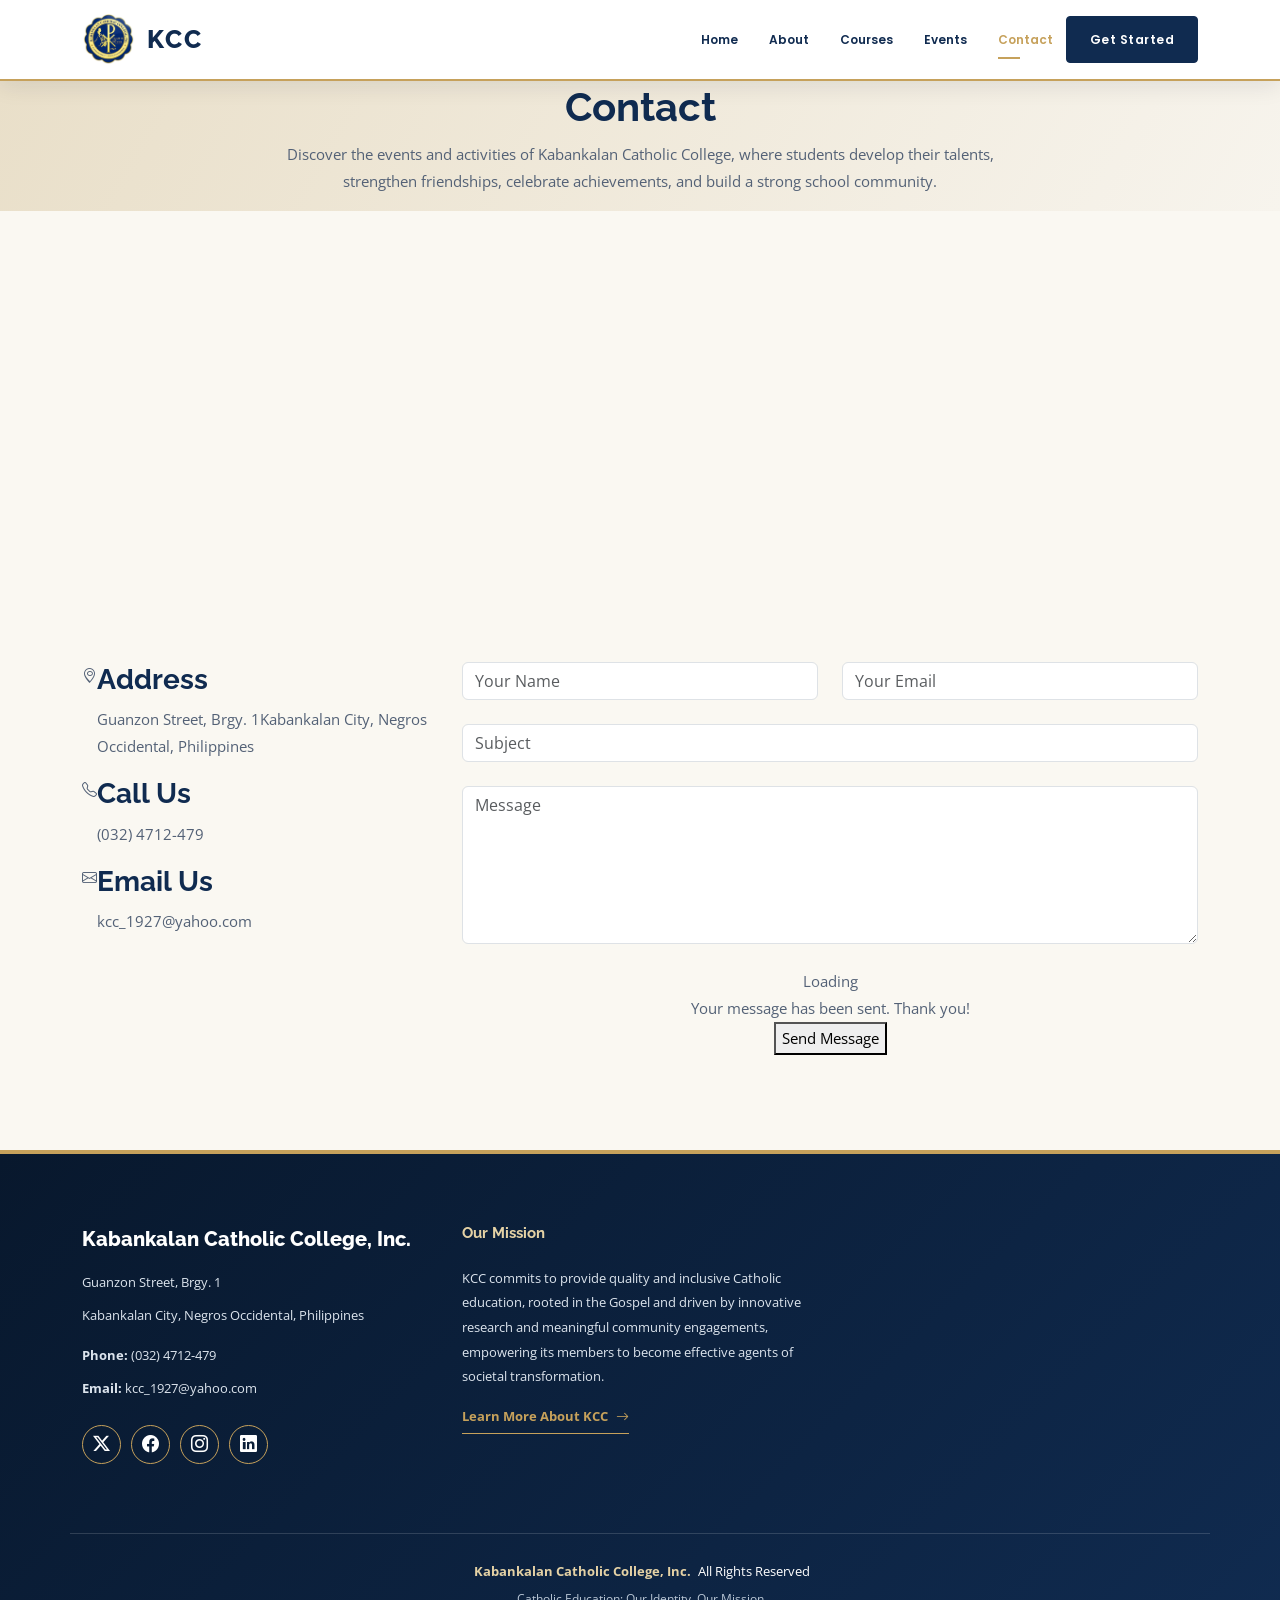
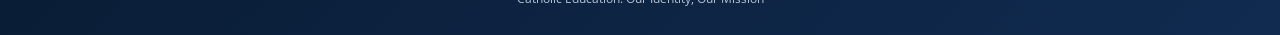
<file: contact.html>
<!DOCTYPE html>
<html lang="en">

  
<head>
  <meta charset="utf-8">
  <meta content="width=device-width, initial-scale=1.0" name="viewport">
  <title>Contact - Mentor Bootstrap Template</title>
  <meta name="description" content="">
  <meta name="keywords" content="">

  <!-- Favicons -->
  <link href="assets/img/favicon.png" rel="icon">
  <link href="assets/img/apple-touch-icon.png" rel="apple-touch-icon">

  <!-- Fonts -->
  <link href="https://fonts.googleapis.com" rel="preconnect">
  <link href="https://fonts.gstatic.com" rel="preconnect" crossorigin>
  <link
    href="https://fonts.googleapis.com/css2?family=Open+Sans:ital,wght@0,300;0,400;0,500;0,600;0,700;0,800;1,300;1,400;1,500;1,600;1,700;1,800&family=Poppins:ital,wght@0,100;0,200;0,300;0,400;0,500;0,600;0,700;0,800;0,900;1,100;1,200;1,300;1,400;1,500;1,600;1,700;1,800;1,900&family=Raleway:ital,wght@0,100;0,200;0,300;0,400;0,500;0,600;0,700;0,800;0,900;1,100;1,200;1,300;1,400;1,500;1,600;1,700;1,800;1,900&display=swap"
    rel="stylesheet">

  <!-- Vendor CSS Files -->
  <link href="assets/vendor/bootstrap/css/bootstrap.min.css" rel="stylesheet">
  <link href="assets/vendor/bootstrap-icons/bootstrap-icons.css" rel="stylesheet">
  <link href="assets/vendor/aos/aos.css" rel="stylesheet">
  <link href="assets/vendor/glightbox/css/glightbox.min.css" rel="stylesheet">
  <link href="assets/vendor/swiper/swiper-bundle.min.css" rel="stylesheet">

  <!-- Main CSS File -->
  <link href="assets/css/main.css" rel="stylesheet">

  <!-- =======================================================
  * Template Name: Mentor
  * Template URL: https://bootstrapmade.com/mentor-free-education-bootstrap-theme/
  * Updated: Jul 07 2025 with Bootstrap v5.3.7
  * Author: BootstrapMade.com
  * License: https://bootstrapmade.com/license/
  ======================================================== -->
</head>

<body class="contact-page">

  <header id="header" class="header d-flex align-items-center sticky-top">
    <div class="container-fluid container-xl position-relative d-flex align-items-center">

     <a href="index.html" class="logo d-flex align-items-center me-auto">
        <img src="assets/img/about/kcclogo.png" alt="KCC Logo">
        <h1 class="sitename">KCC</h1>
      </a>
        

      <nav id="navmenu" class="navmenu">
        <ul>
          <li><a href="index.html">Home<br></a></li>
          <li><a href="about.html">About</a></li>
          <li><a href="courses.html">Courses</a></li>
          <li><a href="events.html">Events</a></li>
         
          <li><a href="contact.html" class="active">Contact</a></li>
        </ul>
        <i class="mobile-nav-toggle d-xl-none bi bi-list"></i>
      </nav>

      <a class="btn-getstarted" href="courses.html">Get Started</a>

    </div>
  </header>

  <main class="main">

    <!-- Page Title -->
    <div class="page-title" data-aos="fade">
      <div class="heading">
        <div class="container">
          <div class="row d-flex justify-content-center text-center">
            <div class="col-lg-8">
              <h1>Contact</h1>
              <p class="mb-0"><p class="mb-0">
           Discover the events and activities of Kabankalan Catholic College,
           where students develop their talents, strengthen friendships,
           celebrate achievements, and build a strong school community.
           </p></p>
            </div>
          </div>
        </div>
      </div>
      <nav class="breadcrumbs">
        <div class="container">
          <ol>
            <li><a href="index.html">Home</a></li>
            <li class="current">Contact</li>
          </ol>
        </div>
      </nav>
    </div><!-- End Page Title -->

    <!-- Contact Section -->
    <section id="contact" class="contact section">

      <div class="mb-5" data-aos="fade-up" data-aos-delay="200">
        <iframe style="border:0; width: 100%; height: 300px;"
          src="https://www.google.com/maps/embed?pb=!1m18!1m12!1m3!1d3929.238784740217!2d122.81232827450893!3d9.997124173085345!2m3!1f0!2f0!3f0!3m2!1i1024!2i768!4f13.1!3m3!1m2!1s0x33ac10d67b939207%3A0x905b7d9ae0747c2a!2sKabankalan%20Catholic%20College!5e0!3m2!1sen!2sph!4v1795324515804!5m2!1sen!2sph"
          frameborder="0" allowfullscreen="" loading="lazy" referrerpolicy="no-referrer-when-downgrade"></iframe>
      </div><!-- End Google Maps -->

      <div class="container" data-aos="fade-up" data-aos-delay="100">

        <div class="row gy-4">

          <div class="col-lg-4">
            <div class="info-item d-flex" data-aos="fade-up" data-aos-delay="300">
              <i class="bi bi-geo-alt flex-shrink-0"></i>
              <div>
                <h3>Address</h3>
                <p>Guanzon Street, Brgy. 1Kabankalan City, Negros Occidental, Philippines</p>
              </div>
            </div><!-- End Info Item -->

            <div class="info-item d-flex" data-aos="fade-up" data-aos-delay="400">
              <i class="bi bi-telephone flex-shrink-0"></i>
              <div>
                <h3>Call Us</h3>
                <p> (032) 4712-479</p>
              </div>
            </div><!-- End Info Item -->

            <div class="info-item d-flex" data-aos="fade-up" data-aos-delay="500">
              <i class="bi bi-envelope flex-shrink-0"></i>
              <div>
                <h3>Email Us</h3>
                <p>kcc_1927@yahoo.com</p>
              </div>
            </div><!-- End Info Item -->

          </div>

          <div class="col-lg-8">
            <form action="#" method="post" class="email-form" data-aos="fade-up" data-aos-delay="200">
              <div class="row gy-4">

                <div class="col-md-6">
                  <input type="text" name="name" class="form-control" placeholder="Your Name" required="">
                </div>

                <div class="col-md-6 ">
                  <input type="email" class="form-control" name="email" placeholder="Your Email" required="">
                </div>

                <div class="col-md-12">
                  <input type="text" class="form-control" name="subject" placeholder="Subject" required="">
                </div>

                <div class="col-md-12">
                  <textarea class="form-control" name="message" rows="6" placeholder="Message" required=""></textarea>
                </div>

                <div class="col-md-12 text-center">
                  <div class="loading">Loading</div>
                  <div class="error-message"></div>
                  <div class="sent-message">Your message has been sent. Thank you!</div>

                  <button type="submit">Send Message</button>
                </div>

              </div>
            </form>
          </div><!-- End Contact Form -->

        </div>

      </div>

    </section><!-- /Contact Section -->

  </main>

  <footer id="footer" class="footer position-relative light-background">

   <div class="container footer-top">
      <div class="row gy-4">

        <div class="col-lg-4 col-md-6 footer-about">

          <a href="index.html" class="logo d-flex align-items-center">
            <span class="sitename">Kabankalan Catholic College, Inc.</span>
          </a>

          <div class="footer-contact pt-3">
            <p>Guanzon Street, Brgy. 1</p>
            <p>Kabankalan City, Negros Occidental, Philippines</p>
            <p class="mt-3">
              <strong>Phone:</strong>
              <span>(032) 4712-479</span>
            </p>
            <p>
              <strong>Email:</strong>
              <span>kcc_1927@yahoo.com</span>
            </p>
          </div>

          <div class="social-links d-flex mt-4">
            <a href=""><i class="bi bi-twitter-x"></i></a>
            <a href=""><i class="bi bi-facebook"></i></a>
            <a href=""><i class="bi bi-instagram"></i></a>
            <a href=""><i class="bi bi-linkedin"></i></a>
          </div>
        </div>
      
          <div class="col-lg-4 col-md-12 footer-newsletter">
          <h4>Our Mission</h4>

          <p>
            KCC commits to provide quality and inclusive Catholic education,
            rooted in the Gospel and driven by innovative research and
            meaningful community engagements, empowering its members to
            become effective agents of societal transformation.
          </p>

          <a href="about.html" class="read-more">
            <span>Learn More About KCC</span>
            <i class="bi bi-arrow-right"></i>
          </a>
        </div>

      </div>
    </div>



   <div class="container copyright text-center mt-4">
      <p>
        
        <strong class="px-1 sitename">Kabankalan Catholic College, Inc.</strong>
        <span>All Rights Reserved</span>
      </p>

      <div class="credits">
        Catholic Education: Our Identity, Our Mission
      </div>
    </div>
  </footer>

  <!-- Scroll Top -->
  <a href="#" id="scroll-top" class="scroll-top d-flex align-items-center justify-content-center"><i
      class="bi bi-arrow-up-short"></i></a>

  <!-- Preloader -->
  <div id="preloader"></div>

  <!-- Vendor JS Files -->
  <script src="assets/vendor/bootstrap/js/bootstrap.bundle.min.js"></script>
  <script src="assets/vendor/aos/aos.js"></script>
  <script src="assets/vendor/glightbox/js/glightbox.min.js"></script>
  <script src="assets/vendor/purecounter/purecounter_vanilla.js"></script>
  <script src="assets/vendor/swiper/swiper-bundle.min.js"></script>

  <!-- Main JS File -->
  <script src="assets/js/main.js"></script>

</body>

</html>
</file>
<file: assets/css/main.css>
/* ==========================================================
   KABANKALAN CATHOLIC COLLEGE, INC.
   LUXURY UNIVERSITY WEBSITE DESIGN
   Style: Elegant / Minimalist / Premium
   Colors: Navy / Champagne Gold / Warm White
========================================================== */

/* =========================
   1. GLOBAL VARIABLES
========================= */

:root {
  --background-color: #ffffff;
  --default-color: #596579;
  --heading-color: #102b50;
  --accent-color: #c6a15b;
  --surface-color: #ffffff;
  --contrast-color: #ffffff;

  --nav-color: #102b50;
  --nav-hover-color: #c6a15b;
  --nav-mobile-background-color: #ffffff;
  --nav-dropdown-background-color: #ffffff;
  --nav-dropdown-color: #102b50;
  --nav-dropdown-hover-color: #c6a15b;

  --kcc-navy: #102b50;
  --kcc-deep: #091b32;
  --kcc-gold: #c6a15b;
  --kcc-cream: #f7f5ef;
  --kcc-light: #fafafa;
  --kcc-text: #596579;
  --kcc-border: #e9e5dc;

  scroll-behavior: smooth;
}

/* =========================
   2. GENERAL STYLING
========================= */

* {
  box-sizing: border-box;
}

body {
  margin: 0;
  font-family: "Open Sans", sans-serif;
  font-size: 15px;
  line-height: 1.8;
  color: var(--kcc-text);
  background: #ffffff;
}

h1,
h2,
h3,
h4,
h5,
h6 {
  font-family: "Raleway", sans-serif;
  color: var(--kcc-navy);
  font-weight: 700;
  line-height: 1.3;
}

a {
  color: var(--kcc-navy);
  text-decoration: none;
  transition: all 0.3s ease;
}

a:hover {
  color: var(--kcc-gold);
}

img {
  max-width: 100%;
}

.section {
  padding: 95px 0;
  overflow: hidden;
}

.light-background {
  background: var(--kcc-cream);
}

/* =========================
   3. HEADER
========================= */

.header {
  background: rgba(255, 255, 255, 0.97);
  padding: 13px 0;
  box-shadow: 0 2px 18px rgba(16, 43, 80, 0.06);
  border-bottom: 1px solid rgba(198, 161, 91, 0.15);
  z-index: 997;
  transition: all 0.4s ease;
}

.header .container {
  min-height: 62px;
}

.header .logo {
  display: flex;
  align-items: center;
  gap: 12px;
}

.header .logo img {
  max-height: 53px;
  width: auto;
  object-fit: contain;
}

.header .logo h1,
.header .logo .sitename {
  font-family: "Raleway", sans-serif;
  color: var(--kcc-navy);
  font-size: 25px;
  font-weight: 800;
  letter-spacing: 2px;
  margin: 0;
}

/* =========================
   4. NAVIGATION
========================= */

.navmenu ul {
  display: flex;
  align-items: center;
  gap: 5px;
  list-style: none;
  padding: 0;
  margin: 0;
}

.navmenu li {
  position: relative;
}

.navmenu a {
  display: flex;
  align-items: center;
  padding: 12px 13px;
  font-family: "Poppins", sans-serif;
  font-size: 12px;
  font-weight: 600;
  color: var(--kcc-navy);
  white-space: nowrap;
  transition: 0.3s;
}

.navmenu a:hover,
.navmenu a.active,
.navmenu li:hover > a {
  color: var(--kcc-gold);
}

.navmenu a.active {
  position: relative;
}

.navmenu a.active::after {
  content: "";
  position: absolute;
  bottom: 3px;
  left: 13px;
  width: 22px;
  height: 2px;
  background: var(--kcc-gold);
}

/* DROPDOWN */

.navmenu .dropdown ul {
  display: block;
  position: absolute;
  top: 140%;
  left: 0;
  min-width: 225px;
  padding: 12px 0;
  background: #ffffff;
  border: 1px solid var(--kcc-border);
  border-top: 3px solid var(--kcc-gold);
  box-shadow: 0 12px 35px rgba(16, 43, 80, 0.12);
  border-radius: 0 0 8px 8px;
  opacity: 0;
  visibility: hidden;
  transition: 0.3s;
  z-index: 99;
}

.navmenu .dropdown:hover > ul {
  top: 100%;
  opacity: 1;
  visibility: visible;
}

.navmenu .dropdown ul a {
  padding: 10px 20px;
  font-size: 12px;
}

.navmenu .dropdown ul a:hover {
  background: var(--kcc-cream);
}

.navmenu .dropdown ul .dropdown ul {
  top: 0;
  left: 100%;
}

/* HEADER BUTTON */

.btn-getstarted {
  display: inline-block;
  padding: 12px 23px;
  background: var(--kcc-navy);
  color: #ffffff;
  border: 1px solid var(--kcc-navy);
  font-family: "Poppins", sans-serif;
  font-size: 12px;
  font-weight: 600;
  letter-spacing: 0.5px;
  border-radius: 3px;
  transition: all 0.3s ease;
}

.btn-getstarted:hover {
  background: var(--kcc-gold);
  border-color: var(--kcc-gold);
  color: var(--kcc-deep);
}

.mobile-nav-toggle {
  color: var(--kcc-navy);
  font-size: 30px;
  cursor: pointer;
}

/* =========================
   5. HERO SECTION
========================= */

.hero {
  width: 100%;
  min-height: 690px;
  position: relative;
  display: flex;
  align-items: center;
  overflow: hidden;
  background: var(--kcc-deep);
}

.hero img {
  position: absolute;
  inset: 0;
  width: 100%;
  height: 100%;
  object-fit: cover;
  object-position: center;
  z-index: 1;
  animation: heroZoom 18s ease-in-out infinite alternate;
}

@keyframes heroZoom {
  from {
    transform: scale(1);
  }
  to {
    transform: scale(1.08);
  }
}

.hero::before {
  content: "";
  position: absolute;
  inset: 0;
  background: linear-gradient(
    90deg,
    rgba(9, 27, 50, 0.88) 0%,
    rgba(9, 27, 50, 0.65) 50%,
    rgba(9, 27, 50, 0.20) 100%
  );
  z-index: 2;
}

.hero .container {
  position: relative;
  z-index: 3;
  padding-top: 65px;
  padding-bottom: 65px;
}

.hero h2 {
  max-width: 850px;
  color: #ffffff;
  font-size: clamp(35px, 5vw, 62px);
  font-weight: 800;
  line-height: 1.17;
  letter-spacing: -1px;
  margin-bottom: 24px;
}

.hero p {
  color: #ffffff;
  font-family: "Poppins", sans-serif;
  font-size: 18px;
  font-weight: 400;
  margin-bottom: 10px;
}

.hero p:last-of-type {
  color: #e4c98e;
  font-family: "Raleway", sans-serif;
  font-size: 16px;
  font-style: italic;
  letter-spacing: 1px;
}

.hero .btn-get-started {
  display: inline-block;
  padding: 14px 32px;
  background: var(--kcc-gold);
  color: var(--kcc-deep);
  border: 1px solid var(--kcc-gold);
  border-radius: 3px;
  font-family: "Poppins", sans-serif;
  font-size: 12px;
  font-weight: 700;
  letter-spacing: 1px;
  text-transform: uppercase;
  transition: 0.3s;
}

.hero .btn-get-started:hover {
  background: #ffffff;
  border-color: #ffffff;
  color: var(--kcc-navy);
  transform: translateY(-3px);
}

/* =========================
   6. ABOUT SECTION
========================= */

.about {
  padding: 100px 0;
  background: #ffffff;
}

.about .row {
  align-items: center;
}

.about img {
  width: 100%;
  max-height: 440px;
  object-fit: contain;
  padding: 25px;
  background: var(--kcc-cream);
  border-radius: 4px;
}

.about h3 {
  font-size: 34px;
  font-weight: 800;
  line-height: 1.35;
  margin-bottom: 22px;
}

.about .fst-italic {
  color: var(--kcc-gold);
  font-size: 16px;
  font-weight: 600;
}

.about p {
  line-height: 1.9;
}

.about ul {
  list-style: none;
  padding: 0;
  margin: 25px 0;
}

.about ul li {
  display: flex;
  align-items: flex-start;
  gap: 12px;
  padding: 9px 0;
  color: var(--kcc-text);
}

.about ul i {
  color: var(--kcc-gold);
  font-size: 21px;
  flex-shrink: 0;
}

.about .read-more {
  display: inline-flex;
  align-items: center;
  gap: 10px;
  color: var(--kcc-navy);
  font-family: "Poppins", sans-serif;
  font-size: 13px;
  font-weight: 700;
  border-bottom: 1px solid var(--kcc-gold);
  padding-bottom: 6px;
}

.about .read-more:hover {
  color: var(--kcc-gold);
  gap: 15px;
}

/* =========================
   7. COUNTS SECTION
========================= */

.counts {
  background: var(--kcc-cream);
  padding: 70px 0;
  border-top: 1px solid var(--kcc-border);
  border-bottom: 1px solid var(--kcc-border);
}

.stats-item {
  padding: 15px;
  text-align: center;
}

.stats-item span {
  display: block;
  color: var(--kcc-navy);
  font-family: "Raleway", sans-serif;
  font-size: 45px;
  font-weight: 800;
  line-height: 1.2;
  margin-bottom: 10px;
}

.stats-item p {
  color: var(--kcc-gold);
  font-family: "Poppins", sans-serif;
  font-size: 12px;
  font-weight: 700;
  text-transform: uppercase;
  letter-spacing: 1px;
  margin: 0;
}

/* =========================
   8. WHY CHOOSE KCC
========================= */

.why-us {
  background: #ffffff;
  padding: 100px 0;
}

.why-box {
  height: 100%;
  padding: 40px 32px;
  background: var(--kcc-navy);
  border-radius: 4px;
  color: #ffffff;
  position: relative;
  overflow: hidden;
}

.why-box::after {
  content: "";
  position: absolute;
  width: 170px;
  height: 170px;
  border: 1px solid rgba(198, 161, 91, 0.35);
  border-radius: 50%;
  right: -65px;
  bottom: -70px;
}

.why-box h3 {
  color: #ffffff;
  font-size: 30px;
  margin-bottom: 20px;
}

.why-box p {
  color: rgba(255,255,255,0.82);
  line-height: 1.9;
}

.why-box .more-btn {
  display: inline-flex;
  align-items: center;
  gap: 8px;
  padding: 12px 22px;
  background: var(--kcc-gold);
  color: var(--kcc-deep);
  border-radius: 3px;
  font-size: 12px;
  font-weight: 700;
  margin-top: 15px;
}

.why-box .more-btn:hover {
  background: #ffffff;
  color: var(--kcc-navy);
}

.why-us .icon-box {
  background: var(--kcc-cream);
  border: 1px solid var(--kcc-border);
  border-radius: 4px;
  padding: 30px 18px;
  height: 100%;
  text-align: center;
  transition: all 0.3s ease;
}

.why-us .icon-box:hover {
  background: #ffffff;
  border-color: var(--kcc-gold);
  transform: translateY(-6px);
  box-shadow: 0 12px 30px rgba(16, 43, 80, 0.08);
}

.why-us .icon-box i {
  color: var(--kcc-gold);
  font-size: 38px;
  margin-bottom: 18px;
}

.why-us .icon-box h4 {
  color: var(--kcc-navy);
  font-size: 17px;
  margin-bottom: 12px;
}

.why-us .icon-box p {
  color: var(--kcc-text);
  font-size: 13px;
  line-height: 1.8;
  margin: 0;
}

/* =========================
   9. FEATURES SECTION
========================= */

.features {
  padding: 85px 0;
  background: var(--kcc-cream);
}

.features-item {
  display: flex;
  align-items: center;
  height: 100%;
  padding: 22px 18px;
  background: #ffffff;
  border: 1px solid var(--kcc-border);
  border-radius: 4px;
  transition: all 0.3s ease;
}

.features-item:hover {
  border-color: var(--kcc-gold);
  box-shadow: 0 10px 25px rgba(16, 43, 80, 0.07);
  transform: translateY(-4px);
}

.features-item i {
  color: var(--kcc-gold) !important;
  font-size: 28px;
  margin-right: 15px;
}

.features-item h3 {
  font-size: 14px;
  margin: 0;
  font-weight: 700;
}

.features-item h3 a {
  color: var(--kcc-navy);
}

.features-item h3 a:hover {
  color: var(--kcc-gold);
}

/* =========================
   10. SECTION TITLES
========================= */

.section-title {
  text-align: center;
  padding-bottom: 45px;
}

.section-title h2 {
  display: inline-block;
  color: var(--kcc-gold);
  font-family: "Poppins", sans-serif;
  font-size: 12px;
  font-weight: 700;
  letter-spacing: 3px;
  text-transform: uppercase;
  margin-bottom: 12px;
}

.section-title p {
  color: var(--kcc-navy);
  font-family: "Raleway", sans-serif;
  font-size: 36px;
  font-weight: 800;
  line-height: 1.3;
  margin: 0;
}

/* =========================
   11. COURSES / PROGRAMS
========================= */

.courses {
  padding: 100px 0;
  background: #ffffff;
}

.course-item {
  height: 100%;
  background: #ffffff;
  border: 1px solid var(--kcc-border);
  border-radius: 5px;
  overflow: hidden;
  transition: all 0.35s ease;
}

.course-item:hover {
  transform: translateY(-7px);
  box-shadow: 0 15px 35px rgba(16, 43, 80, 0.10);
  border-color: rgba(198, 161, 91, 0.6);
}

.course-item > img {
  width: 100%;
  height: 235px;
  object-fit: cover;
  transition: transform 0.6s ease;
}

.course-item:hover > img {
  transform: scale(1.04);
}

.course-content {
  padding: 25px;
}

.course-content .category {
  display: inline-block;
  background: var(--kcc-cream);
  color: var(--kcc-navy);
  padding: 6px 12px;
  border-left: 2px solid var(--kcc-gold);
  font-size: 11px;
  font-weight: 700;
  letter-spacing: 0.5px;
  margin: 0;
}

.course-content .price {
  color: var(--kcc-gold);
  font-size: 15px;
  font-weight: 800;
  margin: 0;
}

.course-content h3 {
  font-size: 21px;
  margin: 17px 0 12px;
}

.course-content h3 a {
  color: var(--kcc-navy);
}

.course-content h3 a:hover {
  color: var(--kcc-gold);
}

.course-content .description {
  color: var(--kcc-text);
  font-size: 13px;
  line-height: 1.9;
}

.course-content .trainer {
  border-top: 1px solid var(--kcc-border);
  padding-top: 17px;
  margin-top: 20px;
}

.trainer-link {
  color: var(--kcc-navy);
  font-family: "Poppins", sans-serif;
  font-size: 12px;
  font-weight: 700;
}

.trainer-link:hover {
  color: var(--kcc-gold);
}

/* =========================
   12. KCC COMMUNITY
========================= */

.trainers-index {
  background: var(--kcc-cream);
  padding: 100px 0;
}

.trainers-index .member {
  width: 100%;
  height: 100%;
  background: #ffffff;
  border: 1px solid var(--kcc-border);
  border-radius: 5px;
  overflow: hidden;
  transition: all 0.35s ease;
}

.trainers-index .member:hover {
  transform: translateY(-7px);
  box-shadow: 0 15px 35px rgba(16, 43, 80, 0.10);
}

.trainers-index .member img {
  width: 100%;
  height: 255px;
  object-fit: cover;
}

.trainers-index .member-content {
  padding: 27px 23px;
  text-align: center;
}

.trainers-index .member h4 {
  color: var(--kcc-navy);
  font-size: 20px;
  margin-bottom: 8px;
}

.trainers-index .member span {
  display: block;
  color: var(--kcc-gold);
  font-family: "Poppins", sans-serif;
  font-size: 11px;
  font-weight: 700;
  text-transform: uppercase;
  letter-spacing: 1px;
  margin-bottom: 14px;
}

.trainers-index .member p {
  color: var(--kcc-text);
  font-size: 13px;
  line-height: 1.8;
  margin: 0;
}

/* =========================
   13. CAMPUS LIFE
========================= */

#campus-life {
  padding: 100px 0;
  background: #ffffff;
}

#campus-life .row > div {
  padding: 32px;
  background: var(--kcc-cream);
  border-left: 3px solid var(--kcc-gold);
  border-radius: 3px;
  transition: all 0.3s ease;
}

#campus-life .row > div:hover {
  box-shadow: 0 12px 30px rgba(16, 43, 80, 0.07);
  transform: translateY(-4px);
}

#campus-life h3 {
  color: var(--kcc-navy);
  font-size: 23px;
  margin-bottom: 15px;
}

#campus-life p {
  font-size: 14px;
  line-height: 1.9;
}

#campus-life .read-more {
  display: inline-flex;
  align-items: center;
  gap: 8px;
  color: var(--kcc-navy);
  border-bottom: 1px solid var(--kcc-gold);
  padding-bottom: 5px;
  font-size: 13px;
  font-weight: 700;
}

#campus-life .read-more:hover {
  color: var(--kcc-gold);
  gap: 13px;
}

/* =========================
   14. FOOTER
========================= */

.footer {
  background: var(--kcc-deep);
  color: rgba(255,255,255,0.75);
  font-size: 13px;
}

.footer .footer-top {
  padding-top: 70px;
  padding-bottom: 45px;
}

.footer .logo .sitename {
  color: #ffffff;
  font-family: "Raleway", sans-serif;
  font-size: 20px;
  font-weight: 800;
  line-height: 1.5;
}

.footer h4 {
  color: var(--kcc-gold);
  font-size: 15px;
  font-weight: 700;
  margin-bottom: 22px;
}

.footer p {
  line-height: 1.9;
}

.footer .footer-contact p {
  margin-bottom: 8px;
}

.footer .footer-links ul {
  list-style: none;
  margin: 0;
  padding: 0;
}

.footer .footer-links ul li {
  padding: 7px 0;
}

.footer .footer-links ul a {
  color: rgba(255,255,255,0.72);
  transition: 0.3s;
}

.footer .footer-links ul a:hover {
  color: var(--kcc-gold);
  padding-left: 5px;
}

.footer .social-links a {
  display: flex;
  align-items: center;
  justify-content: center;
  width: 39px;
  height: 39px;
  margin-right: 10px;
  border: 1px solid rgba(198, 161, 91, 0.45);
  border-radius: 50%;
  color: #ffffff;
  font-size: 17px;
  transition: 0.3s;
}

.footer .social-links a:hover {
  background: var(--kcc-gold);
  border-color: var(--kcc-gold);
  color: var(--kcc-deep);
}

.footer .read-more {
  display: inline-flex;
  align-items: center;
  gap: 8px;
  color: var(--kcc-gold);
  border-bottom: 1px solid var(--kcc-gold);
  padding-bottom: 5px;
  font-weight: 700;
}

.footer .read-more:hover {
  color: #ffffff;
}

.footer .copyright {
  border-top: 1px solid rgba(255,255,255,0.13);
  padding: 25px 0;
}

.footer .copyright p {
  color: #ffffff;
  margin: 0 0 5px;
}

.footer .copyright .sitename {
  color: var(--kcc-gold);
}

.footer .credits {
  color: rgba(255,255,255,0.65);
  font-size: 12px;
}

/* =========================
   15. SCROLL TO TOP
========================= */

.scroll-top {
  position: fixed;
  right: 20px;
  bottom: 20px;
  width: 44px;
  height: 44px;
  background: var(--kcc-gold);
  color: var(--kcc-deep);
  border-radius: 50%;
  font-size: 25px;
  z-index: 996;
  opacity: 0;
  visibility: hidden;
  transition: 0.3s;
}

.scroll-top.active {
  opacity: 1;
  visibility: visible;
}

.scroll-top:hover {
  background: var(--kcc-navy);
  color: #ffffff;
}

/* =========================
   16. PRELOADER
========================= */

#preloader {
  position: fixed;
  inset: 0;
  background: #ffffff;
  z-index: 9999;
}

#preloader:before {
  content: "";
  position: fixed;
  width: 46px;
  height: 46px;
  top: calc(50% - 23px);
  left: calc(50% - 23px);
  border: 4px solid #eee;
  border-top-color: var(--kcc-gold);
  border-bottom-color: var(--kcc-navy);
  border-radius: 50%;
  animation: kcc-loader 1s linear infinite;
}

@keyframes kcc-loader {
  0% { transform: rotate(0deg); }
  100% { transform: rotate(360deg); }
}

/* =========================
   17. RESPONSIVE DESIGN
========================= */

@media (max-width: 1199px) {
  .navmenu ul {
    display: none;
  }

  .mobile-nav-toggle {
    display: block;
  }

  .mobile-nav-active {
    overflow: hidden;
  }

  .mobile-nav-active .navmenu > ul {
    display: block;
    position: fixed;
    inset: 75px 15px 15px 15px;
    padding: 15px 0;
    background: #ffffff;
    border: 1px solid var(--kcc-border);
    border-radius: 5px;
    box-shadow: 0 12px 35px rgba(16, 43, 80, 0.15);
    overflow-y: auto;
    z-index: 9998;
  }

  .mobile-nav-active .navmenu a {
    padding: 13px 20px;
  }

  .mobile-nav-active .navmenu a.active::after {
    display: none;
  }

  .mobile-nav-active .navmenu .dropdown ul {
    display: none;
    position: static;
    opacity: 1;
    visibility: visible;
    box-shadow: none;
    border: 0;
    padding-left: 20px;
    min-width: auto;
  }

  .mobile-nav-active .navmenu .dropdown > .dropdown-active {
    display: block !important;
  }

  .header .btn-getstarted {
    display: none;
  }
}

@media (max-width: 991px) {
  .section {
    padding: 75px 0;
  }

  .hero {
    min-height: 590px;
  }

  .hero h2 {
    font-size: 43px;
  }

  .about h3 {
    font-size: 29px;
  }

  .why-us .icon-box {
    min-height: 220px;
  }

  .section-title p {
    font-size: 31px;
  }
}

@media (max-width: 767px) {
  .header .logo img {
    max-height: 43px;
  }

  .header .logo h1,
  .header .logo .sitename {
    font-size: 21px;
  }

  .hero {
    min-height: 530px;
  }

  .hero h2 {
    font-size: 34px;
  }

  .hero p {
    font-size: 15px;
  }

  .about {
    padding: 70px 0;
  }

  .about img {
    max-height: 320px;
  }

  .stats-item span {
    font-size: 36px;
  }

  .section-title p {
    font-size: 27px;
  }

  .course-item > img {
    height: 220px;
  }

  .trainers-index .member img {
    height: 230px;
  }

  .footer .footer-top {
    padding-top: 50px;
  }
}

@media (max-width: 575px) {
  .section {
    padding: 60px 0;
  }

  .header {
    padding: 10px 0;
  }

  .header .logo img {
    max-height: 38px;
  }

  .header .logo h1,
  .header .logo .sitename {
    font-size: 18px;
    letter-spacing: 1px;
  }

  .hero {
    min-height: 490px;
  }

  .hero h2 {
    font-size: 29px;
    letter-spacing: 0;
  }

  .hero p {
    font-size: 14px;
  }

  .hero p:last-of-type {
    font-size: 13px;
  }

  .hero .btn-get-started {
    padding: 12px 22px;
    font-size: 11px;
  }

  .about h3 {
    font-size: 25px;
  }

  .section-title p {
    font-size: 24px;
  }

  .why-box {
    padding: 30px 23px;
  }

  .why-box h3 {
    font-size: 26px;
  }

  #campus-life .row > div {
    padding: 24px;
  }

  .footer .footer-top {
    padding-top: 45px;
  }
}

/* ========================================
   KCC OUR HISTORY SECTION
======================================== */

#history.history-section {
  background-color: #102B50 !important;
  color: #ffffff !important;
  padding: 80px 0;
}

/* OUR HISTORY label */
#history .section-label {
  display: inline-block;
  color: #C6A15B !important;
  font-size: 14px;
  font-weight: 700;
  letter-spacing: 3px;
  margin-bottom: 15px;
}

/* Main heading */
#history h2 {
  color: #ffffff !important;
  font-size: 36px;
  font-weight: 700;
  margin-bottom: 25px;
}

/* Paragraph text */
#history p {
  color: #E8EDF5 !important;
  font-size: 16px;
  line-height: 1.9;
  margin-bottom: 18px;
}

/* Back to Home link */
#history .read-more {
  display: inline-flex;
  align-items: center;
  gap: 10px;
  color: #C6A15B !important;
  font-weight: 700;
  text-decoration: none;
  margin-top: 15px;
}

#history .read-more span,
#history .read-more i {
  color: #C6A15B !important;
}

#history .read-more:hover,
#history .read-more:hover span,
#history .read-more:hover i {
  color: #ffffff !important;
}

/* History image */
#history .history-image {
  width: 100%;
  height: 420px;
  object-fit: cover;
  border-radius: 12px;
  box-shadow: 0 12px 30px rgba(0, 0, 0, 0.25);
}

/* Mobile responsive */
@media (max-width: 768px) {
  #history h2 {
    font-size: 28px;
  }

  #history .history-image {
    height: 280px;
  }
}


/* ==========================================================
   KABANKALAN CATHOLIC COLLEGE, INC.
   PREMIUM UNIVERSITY WEBSITE DESIGN
   Theme: Royal Navy | Midnight Blue | Champagne Gold
========================================================== */

/* =========================
   1. COLOR VARIABLES
========================= */

:root {
  --kcc-navy: #102B50;
  --kcc-deep: #08182D;
  --kcc-blue: #193D68;
  --kcc-blue-light: #E8EEF5;
  --kcc-gold: #C6A15B;
  --kcc-gold-light: #E5D2A5;
  --kcc-cream: #F3EEE3;
  --kcc-ivory: #FAF8F2;
  --kcc-white: #FFFFFF;
  --kcc-text: #536176;
  --kcc-border: #DED8CB;
}

/* =========================
   2. GLOBAL BACKGROUND
========================= */

body {
  background: var(--kcc-ivory) !important;
  color: var(--kcc-text);
}

body section {
  position: relative;
}

/* =========================
   3. HEADER
========================= */

.header,
#header {
  background: #FFFFFF !important;
  border-bottom: 2px solid var(--kcc-gold);
  box-shadow: 0 5px 22px rgba(8, 24, 45, 0.09);
}

.header .logo img {
  object-fit: contain;
}

.header .logo h1,
.header .logo .sitename {
  color: var(--kcc-navy) !important;
}

.navmenu a {
  color: var(--kcc-navy) !important;
  font-weight: 600;
}

.navmenu a:hover,
.navmenu a.active,
.navmenu li:hover > a {
  color: var(--kcc-gold) !important;
}

.navmenu a.active::after {
  background: var(--kcc-gold) !important;
}

.navmenu .dropdown ul {
  background: #FFFFFF !important;
  border-top: 3px solid var(--kcc-gold);
  box-shadow: 0 12px 30px rgba(8, 24, 45, 0.15);
}

.navmenu .dropdown ul a:hover {
  background: var(--kcc-cream) !important;
  color: var(--kcc-gold) !important;
}

.btn-getstarted {
  background: var(--kcc-navy) !important;
  border: 1px solid var(--kcc-navy) !important;
  color: #FFFFFF !important;
  border-radius: 4px;
}

.btn-getstarted:hover {
  background: var(--kcc-gold) !important;
  border-color: var(--kcc-gold) !important;
  color: var(--kcc-deep) !important;
}

.mobile-nav-toggle {
  color: var(--kcc-navy) !important;
}

/* =========================
   4. HERO SECTION
========================= */

.hero {
  background: var(--kcc-deep) !important;
}

.hero::before {
  background: linear-gradient(
    90deg,
    rgba(8, 24, 45, 0.94) 0%,
    rgba(16, 43, 80, 0.78) 48%,
    rgba(16, 43, 80, 0.30) 100%
  ) !important;
}

.hero h2 {
  color: #FFFFFF !important;
  text-shadow: 0 3px 15px rgba(0, 0, 0, 0.25);
}

.hero p {
  color: #F5F5F5 !important;
}

.hero p:last-of-type {
  color: var(--kcc-gold-light) !important;
}

.hero .btn-get-started {
  background: var(--kcc-gold) !important;
  border: 1px solid var(--kcc-gold) !important;
  color: var(--kcc-deep) !important;
}

.hero .btn-get-started:hover {
  background: #FFFFFF !important;
  border-color: #FFFFFF !important;
  color: var(--kcc-navy) !important;
}

/* =========================
   5. ABOUT SECTION
   Rich Warm Cream
========================= */

#about,
.about {
  background: var(--kcc-cream) !important;
  padding-top: 100px;
  padding-bottom: 100px;
}

.about h2,
.about h3,
.about h4 {
  color: var(--kcc-navy) !important;
}

.about p,
.about li {
  color: #536176 !important;
}

.about .fst-italic {
  color: #A9823E !important;
}

.about ul i {
  color: var(--kcc-gold) !important;
}

.about img {
  background: transparent !important;
  object-fit: contain;
  border: none !important;
  box-shadow: none !important;
}

.about .read-more {
  color: var(--kcc-navy) !important;
  border-color: var(--kcc-gold) !important;
}

/* =========================
   6. HISTORY SECTION
   Midnight Navy
========================= */

#history,
#history.history-section {
  background: linear-gradient(
    135deg,
    #08182D 0%,
    #102B50 60%,
    #193D68 100%
  ) !important;
  color: #FFFFFF !important;
  padding: 95px 0;
}

#history h1,
#history h2,
#history h3,
#history h4 {
  color: #FFFFFF !important;
}

#history p {
  color: #E1E8F0 !important;
}

#history .section-label {
  color: var(--kcc-gold-light) !important;
}

#history .read-more,
#history .read-more span,
#history .read-more i {
  color: var(--kcc-gold-light) !important;
}

#history .read-more:hover,
#history .read-more:hover span,
#history .read-more:hover i {
  color: #FFFFFF !important;
}

#history .history-image {
  border: 3px solid rgba(198, 161, 91, 0.7);
  box-shadow: 0 15px 35px rgba(0, 0, 0, 0.25);
}

/* =========================
   7. COUNTS SECTION
   Champagne Background
========================= */

.counts {
  background: linear-gradient(
    120deg,
    #E9DFC9,
    #F6F1E7
  ) !important;
  border-top: 1px solid #DCCBA7;
  border-bottom: 1px solid #DCCBA7;
}

.stats-item span {
  color: var(--kcc-navy) !important;
}

.stats-item p {
  color: #997638 !important;
}

/* =========================
   8. WHY CHOOSE KCC
   Blue and White Combination
========================= */

.why-us {
  background: var(--kcc-blue-light) !important;
}

.why-box {
  background: linear-gradient(
    145deg,
    #102B50,
    #08182D
  ) !important;
  border-bottom: 4px solid var(--kcc-gold);
  border-radius: 8px;
}

.why-box h3 {
  color: #FFFFFF !important;
}

.why-box p {
  color: #E0E7EF !important;
}

.why-box .more-btn {
  background: var(--kcc-gold) !important;
  color: var(--kcc-deep) !important;
}

.why-us .icon-box {
  background: #FFFFFF !important;
  border: 1px solid #D5DFEA !important;
  border-radius: 8px;
}

.why-us .icon-box:hover {
  border-color: var(--kcc-gold) !important;
  box-shadow: 0 12px 28px rgba(16, 43, 80, 0.12);
}

.why-us .icon-box i {
  color: var(--kcc-gold) !important;
}

/* =========================
   9. FEATURES SECTION
========================= */

.features {
  background: var(--kcc-cream) !important;
}

.features-item {
  background: #FFFFFF !important;
  border: 1px solid var(--kcc-border) !important;
  border-radius: 6px;
}

.features-item:hover {
  border-color: var(--kcc-gold) !important;
  box-shadow: 0 10px 25px rgba(16, 43, 80, 0.09);
}

.features-item i {
  color: var(--kcc-gold) !important;
}

.features-item h3 a {
  color: var(--kcc-navy) !important;
}

/* =========================
   10. SECTION HEADINGS
========================= */

.section-title h2 {
  color: #A9823E !important;
  letter-spacing: 3px;
}

.section-title p {
  color: var(--kcc-navy) !important;
}

.section-title::after {
  background: var(--kcc-gold);
}

/* =========================
   11. COURSES SECTION
   Royal Blue Gray Background
========================= */

#courses,
.courses {
  background: linear-gradient(
    135deg,
    #E8EEF5,
    #F3F5F8
  ) !important;
  padding-top: 100px;
  padding-bottom: 100px;
}

.courses .section-title p {
  color: var(--kcc-navy) !important;
}

/* Course Cards */

.courses .course-item {
  background: #FFFFFF !important;
  border: 1px solid #D8E0E9 !important;
  border-radius: 8px;
  overflow: hidden;
  box-shadow: 0 8px 25px rgba(16, 43, 80, 0.06);
  transition: all 0.35s ease;
}

.courses .course-item:hover {
  transform: translateY(-8px);
  border-color: var(--kcc-gold) !important;
  box-shadow: 0 16px 35px rgba(16, 43, 80, 0.14);
}

.courses .course-item > img {
  width: 100%;
  height: 235px;
  object-fit: cover;
}

.courses .course-content .category {
  background: var(--kcc-cream) !important;
  color: var(--kcc-navy) !important;
  border-left: 3px solid var(--kcc-gold);
}

.courses .course-content .price {
  color: #A9823E !important;
}

.courses .course-content h3 a {
  color: var(--kcc-navy) !important;
}

.courses .course-content h3 a:hover {
  color: #A9823E !important;
}

.courses .course-content .description {
  color: var(--kcc-text) !important;
}

.courses .course-content .trainer {
  border-top: 1px solid var(--kcc-border) !important;
}

/* Course Details Buttons */

.courses .course-item .btn-primary {
  display: inline-flex;
  align-items: center;
  justify-content: center;
  gap: 8px;
  padding: 11px 20px;
  margin-top: 15px;
  background: var(--kcc-navy) !important;
  color: #FFFFFF !important;
  border: 1px solid var(--kcc-navy) !important;
  border-radius: 5px;
  font-size: 13px;
  font-weight: 600;
  transition: all 0.3s ease;
}

.courses .course-item .btn-primary:hover {
  background: var(--kcc-gold) !important;
  border-color: var(--kcc-gold) !important;
  color: var(--kcc-deep) !important;
  transform: translateY(-3px);
}

/* Equal-height cards */

.courses .course-item {
  height: 100%;
  display: flex;
  flex-direction: column;
}

.courses .course-content {
  flex: 1;
  display: flex;
  flex-direction: column;
}

.courses .course-content .description {
  flex-grow: 1;
}

/* =========================
   12. FACULTY SECTION
   Elegant Champagne
========================= */

#trainers,
.trainers-index {
  background: linear-gradient(
    135deg,
    #F3EEE3,
    #EAE2D2
  ) !important;
}

.trainers-index .member {
  background: #FFFFFF !important;
  border: 1px solid #DED4C1 !important;
  border-radius: 8px;
  overflow: hidden;
  box-shadow: 0 8px 25px rgba(16, 43, 80, 0.07);
  transition: all 0.35s ease;
}

.trainers-index .member:hover {
  transform: translateY(-7px);
  border-color: var(--kcc-gold) !important;
  box-shadow: 0 15px 30px rgba(16, 43, 80, 0.13);
}

.trainers-index .member h4 {
  color: var(--kcc-navy) !important;
}

.trainers-index .member span {
  color: #A9823E !important;
}

.trainers-index .member p {
  color: var(--kcc-text) !important;
}

/* =========================
   13. EVENTS SECTION
   Muted Blue
========================= */

#events,
.events {
  background: linear-gradient(
    135deg,
    #DCE6F0,
    #EDF1F6
  ) !important;
}

.events .event-item {
  background: #FFFFFF !important;
  border: 1px solid #D0DCE8 !important;
  border-radius: 8px;
  overflow: hidden;
  box-shadow: 0 8px 25px rgba(16, 43, 80, 0.07);
}

.events .event-item:hover {
  border-color: var(--kcc-gold) !important;
  box-shadow: 0 12px 28px rgba(16, 43, 80, 0.12);
}

/* =========================
   14. CAMPUS LIFE
========================= */

#campus-life {
  background: var(--kcc-cream) !important;
}

#campus-life .row > div {
  background: #FFFFFF !important;
  border-left: 4px solid var(--kcc-gold) !important;
  border-radius: 6px;
}

#campus-life h3 {
  color: var(--kcc-navy) !important;
}

#campus-life p {
  color: var(--kcc-text) !important;
}

/* =========================
   15. COURSE DETAILS PAGE
========================= */

.page-title {
  background: linear-gradient(
    120deg,
    #E9DFC9,
    #F7F4ED
  ) !important;
}

.course-details {
  background: #E8EEF5 !important;
}

.course-details .content,
.course-details .course-info {
  background: #FFFFFF !important;
  border: 1px solid #D8E0E9;
  border-radius: 7px;
}

.course-details h2,
.course-details h3,
.course-details h4 {
  color: var(--kcc-navy) !important;
}

.course-details p,
.course-details li {
  color: var(--kcc-text);
}

/* =========================
   16. FOOTER
   Midnight Blue and Gold
========================= */

.footer,
#footer {
  background: linear-gradient(
    135deg,
    #08182D,
    #102B50
  ) !important;
  color: #DCE4ED !important;
  border-top: 4px solid var(--kcc-gold);
}

.footer h4 {
  color: var(--kcc-gold-light) !important;
}

.footer p {
  color: #DCE4ED !important;
}

.footer .logo .sitename {
  color: #FFFFFF !important;
}

.footer .footer-links ul a {
  color: #DCE4ED !important;
}

.footer .footer-links ul a:hover {
  color: var(--kcc-gold-light) !important;
}

.footer .social-links a {
  border: 1px solid var(--kcc-gold) !important;
  color: #FFFFFF !important;
}

.footer .social-links a:hover {
  background: var(--kcc-gold) !important;
  border-color: var(--kcc-gold) !important;
  color: var(--kcc-deep) !important;
}

.footer .copyright {
  border-top: 1px solid rgba(255, 255, 255, 0.15);
}

.footer .copyright p {
  color: #FFFFFF !important;
}

.footer .copyright .sitename {
  color: var(--kcc-gold-light) !important;
}

.footer .credits {
  color: #B9C6D5 !important;
}

/* =========================
   17. SCROLL TO TOP
========================= */

.scroll-top {
  background: var(--kcc-gold) !important;
  color: var(--kcc-deep) !important;
  box-shadow: 0 5px 15px rgba(8, 24, 45, 0.2);
}

.scroll-top:hover {
  background: var(--kcc-navy) !important;
  color: #FFFFFF !important;
}

/* =========================
   18. PRELOADER
========================= */

#preloader {
  background: var(--kcc-ivory) !important;
}

#preloader:before {
  border-top-color: var(--kcc-gold) !important;
  border-bottom-color: var(--kcc-navy) !important;
}

/* =========================
   19. MOBILE NAVIGATION
========================= */

@media (max-width: 1199px) {
  .mobile-nav-active .navmenu > ul {
    background: #FFFFFF !important;
    border-top: 3px solid var(--kcc-gold);
  }

  .mobile-nav-active .navmenu a {
    color: var(--kcc-navy) !important;
  }

  .mobile-nav-active .navmenu a:hover {
    color: var(--kcc-gold) !important;
  }
}

/* =========================
   20. RESPONSIVE DESIGN
========================= */

@media (max-width: 767px) {

  #about,
  .about {
    background: var(--kcc-cream) !important;
  }

  #history {
    background: var(--kcc-navy) !important;
  }

  #courses,
  .courses {
    background: #E8EEF5 !important;
  }

  #trainers,
  .trainers-index {
    background: #F3EEE3 !important;
  }

  #events,
  .events {
    background: #DCE6F0 !important;
  }

  .footer {
    background: var(--kcc-deep) !important;
  }
}

/* =====================================
   HIDE BREADCRUMBS ON ALL PAGES
===================================== */

.breadcrumbs,
.page-title .breadcrumbs,
.breadcrumbs ol {
    display: none !important;
}
</file>
